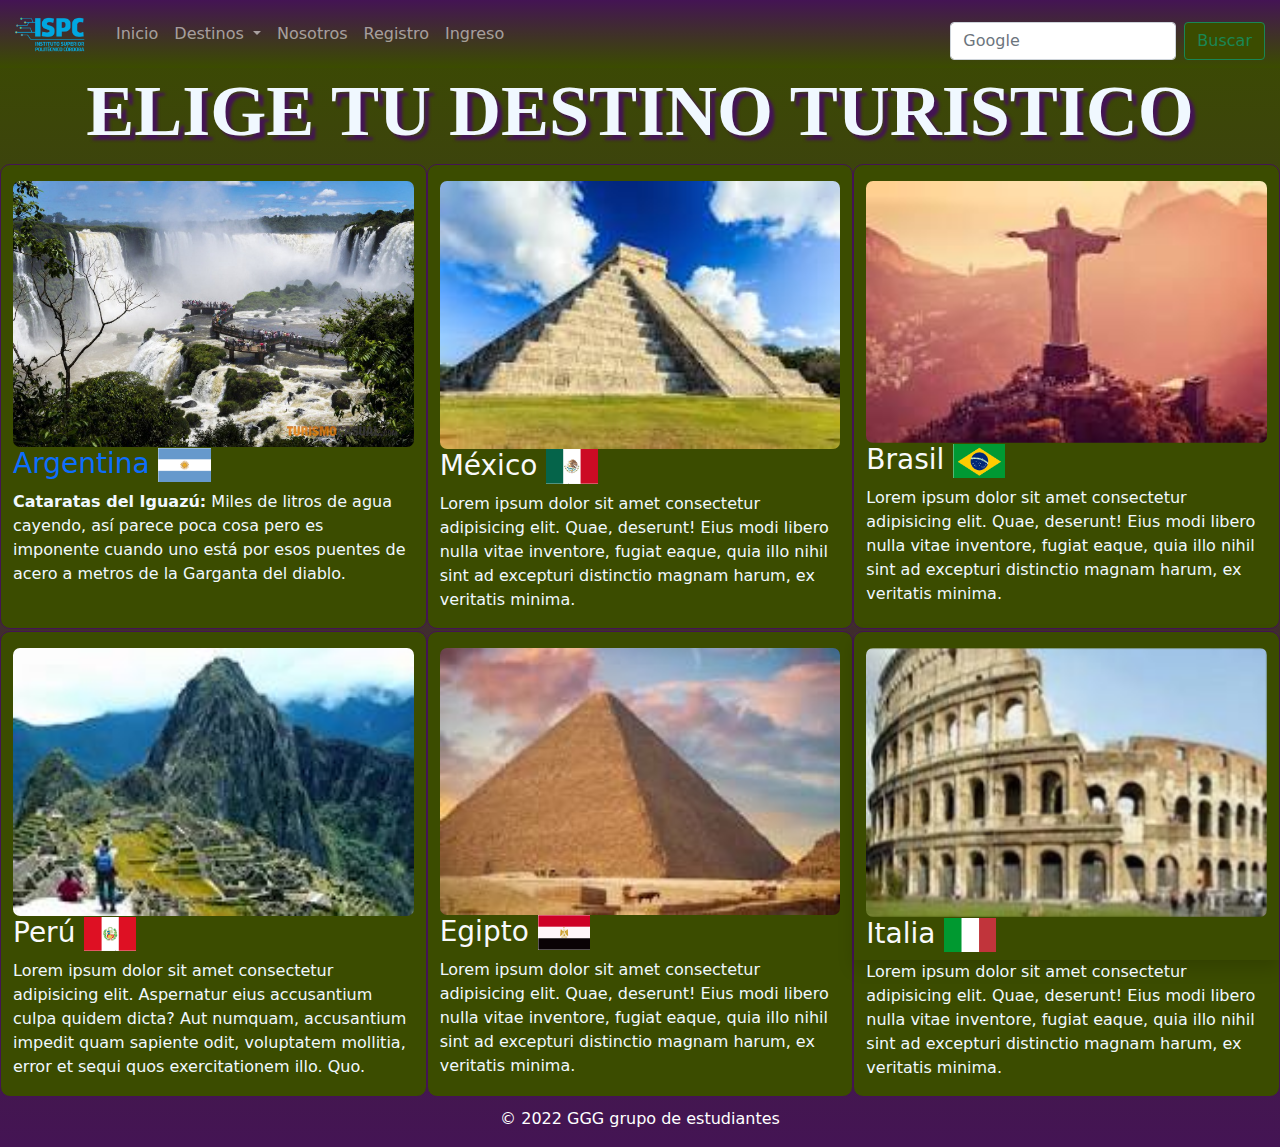
<file: index.html>
﻿<!DOCTYPE html>
<html lang="en">
<head>
    <meta charset="UTF-8">
    <meta http-equiv="X-UA-Compatible" content="IE=edge">
    <meta name="viewport" content="width=device-width, initial-scale=1.0">
    <meta name="author" content="Eduardo J. Riera">    
    <link rel="stylesheet" href="bootstrap/bootstrap.min.css">
    <link rel="stylesheet" href="main.css">
    <link rel="shortcut icon" href="favicon.ico">
    <title>Destinos turísticos</title>
</head>
    <body>
        <!-- Modal Ingreso-->
        <div class="modal fade" id="modalIngreso" data-bs-backdrop="static" data-bs-keyboard="false" tabindex="-1" aria-labelledby="staticBackdropLabel" aria-hidden="true">
            <div class="modal-dialog modal-dialog-centered">
            <div class="modal-content text-light" id="mi_modal">
                <div class="modal-header">
                <h5 class="modal-title" id="staticBackdropLabel">Ingreso</h5>
                <button type="button" class="btn-close" data-bs-dismiss="modal" aria-label="Close"></button>
                </div>
                <div class="modal-body">
                <!-- form -->

                <form>
                    <div class="mb-3">
                    <label for="correoIngreso" class="form-label">Correo electrónico</label>
                    <input type="email" class="form-control" id="correoIngreso" aria-describedby="emailHelp">
                    <div id="emailHelp" class="form-text text-light">Nunca compartiremos su correo electrónico con nadie más.</div>
                    </div>
                    <div class="mb-3">
                    <label for="contraseniaIngreso" class="form-label">Contraseña</label>
                    <input type="password" class="form-control" id="contraseniaIngreso">
                    </div>
                    <!-- <div class="mb-3 form-check"> -->
                    <!-- <input type="checkbox" class="form-check-input" id="exampleCheck1"> -->
                    <!-- <label class="form-check-label" for="exampleCheck1">Verificado</label> -->
                    <!-- </div> -->
                    <button type="submit" id="botonIngreso" class="btn btn-primary" data-bs-dismiss="modal">Ingresar</button>
                </form>
                
                <!-- fin form -->
                </div>
                <div class="modal-footer">
                <button type="button" class="btn btn-secondary" data-bs-dismiss="modal">Cerrar</button>
                <!-- <button type="submit" class="btn btn-primary">Ingresar</button> -->
                </div>
            </div>
            </div>
        </div>                                
        <!-- fin modal Ingreso-->
        <!-- Modal Registro-->
        <div class="modal fade" id="modalRegistro" data-bs-backdrop="static" data-bs-keyboard="false" tabindex="-1" aria-labelledby="staticBackdropLabel" aria-hidden="true">
            <div class="modal-dialog modal-dialog-centered">
            <div class="modal-content text-light" id="mi_modal">
                <div class="modal-header">
                <h5 class="modal-title" id="staticBackdropLabel">Registro</h5>
                <button type="button" class="btn-close" data-bs-dismiss="modal" aria-label="Close"></button>
                </div>
                <div class="modal-body">
                <!-- form -->

                <form>
                    <div class="mb-3">
                    <label for="correoRegistro" class="form-label">Correo electrónico</label>
                    <input type="email" class="form-control" id="correoRegistro" aria-describedby="emailHelp">
                    <div id="emailHelp" class="form-text text-light">Nunca compartiremos su correo electrónico con nadie más.</div>
                    </div>
                    <div class="mb-3">
                    <label for="contraseniaRegistro" class="form-label">Contraseña</label>
                    <input type="password" class="form-control" id="contraseniaRegistro">
                    </div>
                    <div class="mb-3">
                    <label for="contraseniaRegistro" class="form-label">Repita la Contraseña</label>
                    <input type="password" class="form-control" id="contraseniaRegistroRepetir">
                    </div>                                          
                    <!-- <div class="mb-3 form-check"> -->
                    <!-- <input type="checkbox" class="form-check-input" id="exampleCheck1"> -->
                    <!-- <label class="form-check-label" for="exampleCheck1">Verificado</label> -->
                    <!-- </div> -->
                    <button type="submit" id="botonRegistro" class="btn btn-primary" data-bs-dismiss="modal">Registrar</button>
                </form>
                
                <!-- fin form -->
                </div>
                <div class="modal-footer">
                <button type="button" class="btn btn-secondary" data-bs-dismiss="modal">Cerrar</button>
                <!-- <button type="button" class="btn btn-primary">Registrar</button> -->
                </div>
            </div>
            </div>
        </div>
        
        <!-- fin modal Registro-->                                
        <header class="sticky-top">
            <nav class="navbar navbar-expand-md miNavbar navbar-dark">
                <div class="container-fluid">
                    <a class="navbar-brand" href="http://www.ispc.edu.ar" target="_blank">
                        <img src="imagenes/ispc.png" alt="Logo ISPC" width="80" title="Link al ISPC">
                    </a>
                    <button class="navbar-toggler " 
                        type="button" 
                        data-bs-toggle="collapse"
                        data-bs-target="#navbarSupportedContent"
                        aria-controls="navbarSupportedContent"
                        aria-expanded="false"
                        aria-label="toggle navigation">

                        <span><img src="imagenes/icono.jpg" alt="" width="40"></span>
                    </button>
                    <div class="collapse navbar-collapse" id="navbarSupportedContent">
                        <div class="navbar-nav">
                            <a class="nav-link miA" aria-current="page" href="index.html" target="_self">Inicio</a>

                            <div class="nav-item dropdown">
                                <a class="nav-link dropdown-toggle" href="#" role="button" data-bs-toggle="dropdown" aria-expanded="false">
                                Destinos
                                </a>
                                <div class="dropdown-menu dropdown-menu-dark">
                                <a class="dropdown-item" href="argentina.html" target="_self">Argentina</a>
                                <a class="dropdown-item" href="#">México</a>
                                <!-- <hr class="dropdown-divider"> -->
                                <a class="dropdown-item" href="brasil.html">Brasil</a>
                                <a class="dropdown-item" href="#">Perú</a>
                                <a class="dropdown-item" href="#">Egipto</a>
                                <a class="dropdown-item" href="#">Italia</a>
                                <a class="dropdown-item" href="#"></a>
                                </div>
                            </div>
                            <!--  -->
                            <a class="nav-link" href="presentacion.html" target="_self">Nosotros</a>
                            <a class="nav-link" href="#" data-bs-toggle="modal" data-bs-target="#modalRegistro">Registro</a>
                            <a class="nav-link" href="#" data-bs-toggle="modal" data-bs-target="#modalIngreso">Ingreso</a>


                            
                            <!-- <a class="nav-link disabled" href="#" tabindex="-1" aria-disabled="true">Usuario</a> -->
                            <div class="position-absolute end-0">
                                <form class="d-flex miForm" role="search" id="buscar_n" action="" target="_blank">
                                    <input class="form-control me-2" id="entrada_buscador" type="search" placeholder="Google" aria-label="Search">
                                    <button class="btn btn-outline-success miBoton" id="comenzar_busqueda" type="submit">Buscar</button>
                                </form>
                            </div>
                        </div>
                    </div>
                </div>        
            </nav>
        </header>
        <!-- Contenido -->
        <section>
            <div class="container round-3 text-center">
                <h2 class="display-2 miTitulo"><strong>ELIGE TU DESTINO TURISTICO</strong></h2>
            </div>
            <div class="container-fluid">
                <div class="row">
                    <div class="col-4 miRow">
                        <div class="row ">
                            <!--  -->
                            <div class="carousel slide mt-3 round-3" id="mainSlider" data-bs-ride="carousel">
                                <div class="carousel-inner miCarousel">                            
                                    <div class="carousel-item active">
                                        <img src="imagenes/cataratas-del-iguazu.jpg" alt="Imagen de Argentina" class="d-block w-100" title="Cataratas del Iguazú, Argentina">
                                    </div>
                                    <div class="carousel-item">
                                        <img src="imagenes/cataratas-del-iguazu.jpg" alt="Imagen de Argentina" class="d-block w-100" title="Cataratas del Iguazú, Argentina">
                                    </div>
                                    <div class="carousel-item">
                                        <img src="imagenes/cataratas-del-iguazu.jpg" alt="Imagen de Argentina" class="d-block w-100" title="Cataratas del Iguazú, Argentina">
                                    </div>                
                                </div>
                            </div>
                            <h3 class="container text-light miTituloEtiqueta"><a href="argentina.html">Argentina </a><img  src="imagenes/bandera-argentina.PNG" alt="" width="13%"></h3>
                        </div>
                        <div class="row">
                            <P class="miParrafo"><b>Cataratas del Iguazú:</b> Miles de litros de agua cayendo, así parece poca cosa pero es imponente cuando uno está por esos puentes de acero a metros de la Garganta del diablo.</P>
                        </div>
                    </div>
                    <div class="col-4 miRow">
                        <div class="row">
                            <div class="carousel slide mt-3 round-3" id="mainSlider" data-bs-ride="carousel">
                                <div class="carousel-inner miCarousel">                        
                                    <div class="carousel-item active">
                                        <img src="imagenes/mexico-piramide.jpg" alt="Imagen de México" class="d-block w-100" title="Pirámide de Tenochtitlan, México">
                                    </div>
                                    <div class="carousel-item">
                                        <img src="imagenes/mexico-piramide.jpg" alt="Imagen de México" class="d-block w-100" title="Pirámide de Tenochtitlan, México">
                                    </div>
                                    <div class="carousel-item">
                                        <img src="imagenes/mexico-piramide.jpg" alt="Imagen de México" class="d-block w-100" title="Pirámide de Tenochtitlan, México">
                                    </div>               
                                </div>
                            </div>
                            <h3 class="text-light miTituloEtiqueta">México  <img  src="imagenes/bandera-mexico.PNG" alt="" width="13%"></h3>
                        </div>
                        <div class="row">
                            <p class="miParrafo">Lorem ipsum dolor sit amet consectetur adipisicing elit. Quae, deserunt! Eius modi libero nulla vitae inventore, fugiat eaque, quia illo nihil sint ad excepturi distinctio magnam harum, ex veritatis minima.</p>
                        </div>
                    </div>
                    <div class="col-4 miRow">
                        <div class="row">
                            <div class="carousel slide mt-3 round-3" id="mainSlider" data-bs-ride="carousel">
                                <div class="carousel-inner miCarousel">
                                    
                                    <div class="carousel-item active">
                                        <img src="imagenes/cristo-redentor.jpg" alt="Imagen de Brasil" class="d-block w-100" title="Cristo Redentor, Brasil">
                                    </div>
                                    <div class="carousel-item">
                                        <img src="imagenes/cristo-redentor.jpg" alt="Imagen de Brasil" class="d-block w-100" title="Cristo Redentor, Brasil">
                                    </div>
                                    <div class="carousel-item">
                                        <img src="imagenes/cristo-redentor.jpg" alt="Imagen de Brasil" class="d-block w-100" title="Cristo Redentor, Brasil">
                                    </div>
                        
                                </div>
                            </div>
                            <h3 class="text-light miTituloEtiqueta">Brasil  <img  src="imagenes/bandera-brasil.PNG" alt="" width="13%"></h3>
                        </div>
                        <div class="row">
                            <p class="miParrafo">Lorem ipsum dolor sit amet consectetur adipisicing elit. Quae, deserunt! Eius modi libero nulla vitae inventore, fugiat eaque, quia illo nihil sint ad excepturi distinctio magnam harum, ex veritatis minima.</p>
                        </div>
                    </div>

                </div>

            </div>
            <div class="container-fluid">
                <div class="row">
                    <div class="col-4 miRow">
                        <div class="row" > 
                            <div class="carousel slide mt-3 round-3" id="mainSlider" data-bs-ride="carousel">
                                <div class="carousel-inner miCarousel">
                                    
                                    <div class="carousel-item active">
                                        <img src="imagenes/machu-pichu.jpg" alt="Imagen de México" class="d-block w-100" title="Machu Pichu, Perú">
                                    </div>
                                    <div class="carousel-item">
                                        <img src="imagenes/machu-pichu.jpg" alt="Imagen de México" class="d-block w-100" title="Machu Pichu, Perú">
                                    </div>
                                    <div class="carousel-item">
                                        <img src="imagenes/machu-pichu.jpg" alt="Imagen de México" class="d-block w-100" title="Machu Pichu, Perú">
                                    </div>
                        
                                </div>
                            </div>
                            <h3 class="text-light miTituloEtiqueta">Perú  <img  src="imagenes/bandera-peru.PNG" alt="" width="13%"></h3>
                        </div>
                        <div class="row"><P class="miParrafo">Lorem ipsum dolor sit amet consectetur adipisicing elit. Aspernatur eius accusantium culpa quidem dicta? Aut numquam, accusantium impedit quam sapiente odit, voluptatem mollitia, error et sequi quos exercitationem illo. Quo.</P></div>
                    </div>
                    <div class="col-4 miRow">
                        <div class="row">
                            <div class="carousel slide mt-3 round-3" id="mainSlider" data-bs-ride="carousel">
                                <div class="carousel-inner miCarousel">
                                    
                                    <div class="carousel-item active">
                                        <img src="imagenes/egipto.jpg" alt="Imagen de Egipto" class="d-block w-100" title="Pirámide de Keops, Egipto">
                                    </div>
                                    <div class="carousel-item">
                                        <img src="imagenes/egipto.jpg" alt="Imagen de Egipto" class="d-block w-100" title="Pirámide de Keops, Egipto">
                                    </div>
                                    <div class="carousel-item">
                                        <img src="imagenes/egipto.jpg" alt="Imagen de Egipto" class="d-block w-100" title="Pirámide de Keops, Egipto">
                                    </div>
                        
                                </div>
                            </div>
                            <h3 class="text-light miTituloEtiqueta">Egipto  <img  src="imagenes/bandera-egipto.PNG" alt="" width="13%"></h3>
                        </div>
                        <div class="row">
                            <p class="miParrafo">Lorem ipsum dolor sit amet consectetur adipisicing elit. Quae, deserunt! Eius modi libero nulla vitae inventore, fugiat eaque, quia illo nihil sint ad excepturi distinctio magnam harum, ex veritatis minima.</p>
                        </div>
                    </div>
                    <div class="col-4 miRow">
                        <div class="row shadow">
                            <div class="carousel slide mt-3 round-3" id="mainSlider" data-bs-ride="carousel">
                                <div class="carousel-inner miCarousel">
                                    
                                    <div class="carousel-item active">
                                        <img src="imagenes/coliceo.jpg" alt="Imagen de Italia" class="d-block w-100" title="Coliceo Romano, Italia">
                                    </div>
                                    <div class="carousel-item">
                                        <img src="imagenes/coliceo.jpg" alt="Imagen de Italia" class="d-block w-100" title="Coliceo Romano, Italia">
                                    </div>
                                    <div class="carousel-item">
                                        <img src="imagenes/coliceo.jpg" alt="Imagen de Italia" class="d-block w-100" title="Coliceo Romano, Italia">
                                    </div>
                        
                                </div>
                            </div>
                            <h3 class="text-light miTituloEtiqueta">Italia  <img  src="imagenes/bandera-italia.PNG" alt="" width="13%"></h3>
                        </div>
                        <div class="row">
                            <p class="miParrafo">Lorem ipsum dolor sit amet consectetur adipisicing elit. Quae, deserunt! Eius modi libero nulla vitae inventore, fugiat eaque, quia illo nihil sint ad excepturi distinctio magnam harum, ex veritatis minima.</p>
                        </div>
                    </div>

                </div>
            </div>
        </section>
        <footer>
            <div class="container-fluid miPie text-white text-center ">
                <p>&copy; 2022 GGG grupo de estudiantes</p>
            </div>
        </footer>

        <script src="bootstrap/bootstrap.min.js"></script>
        <!-- <script src="bootstrap/bootstrap.bundle.min.js"></script> -->
    </body>
</html>
</file>
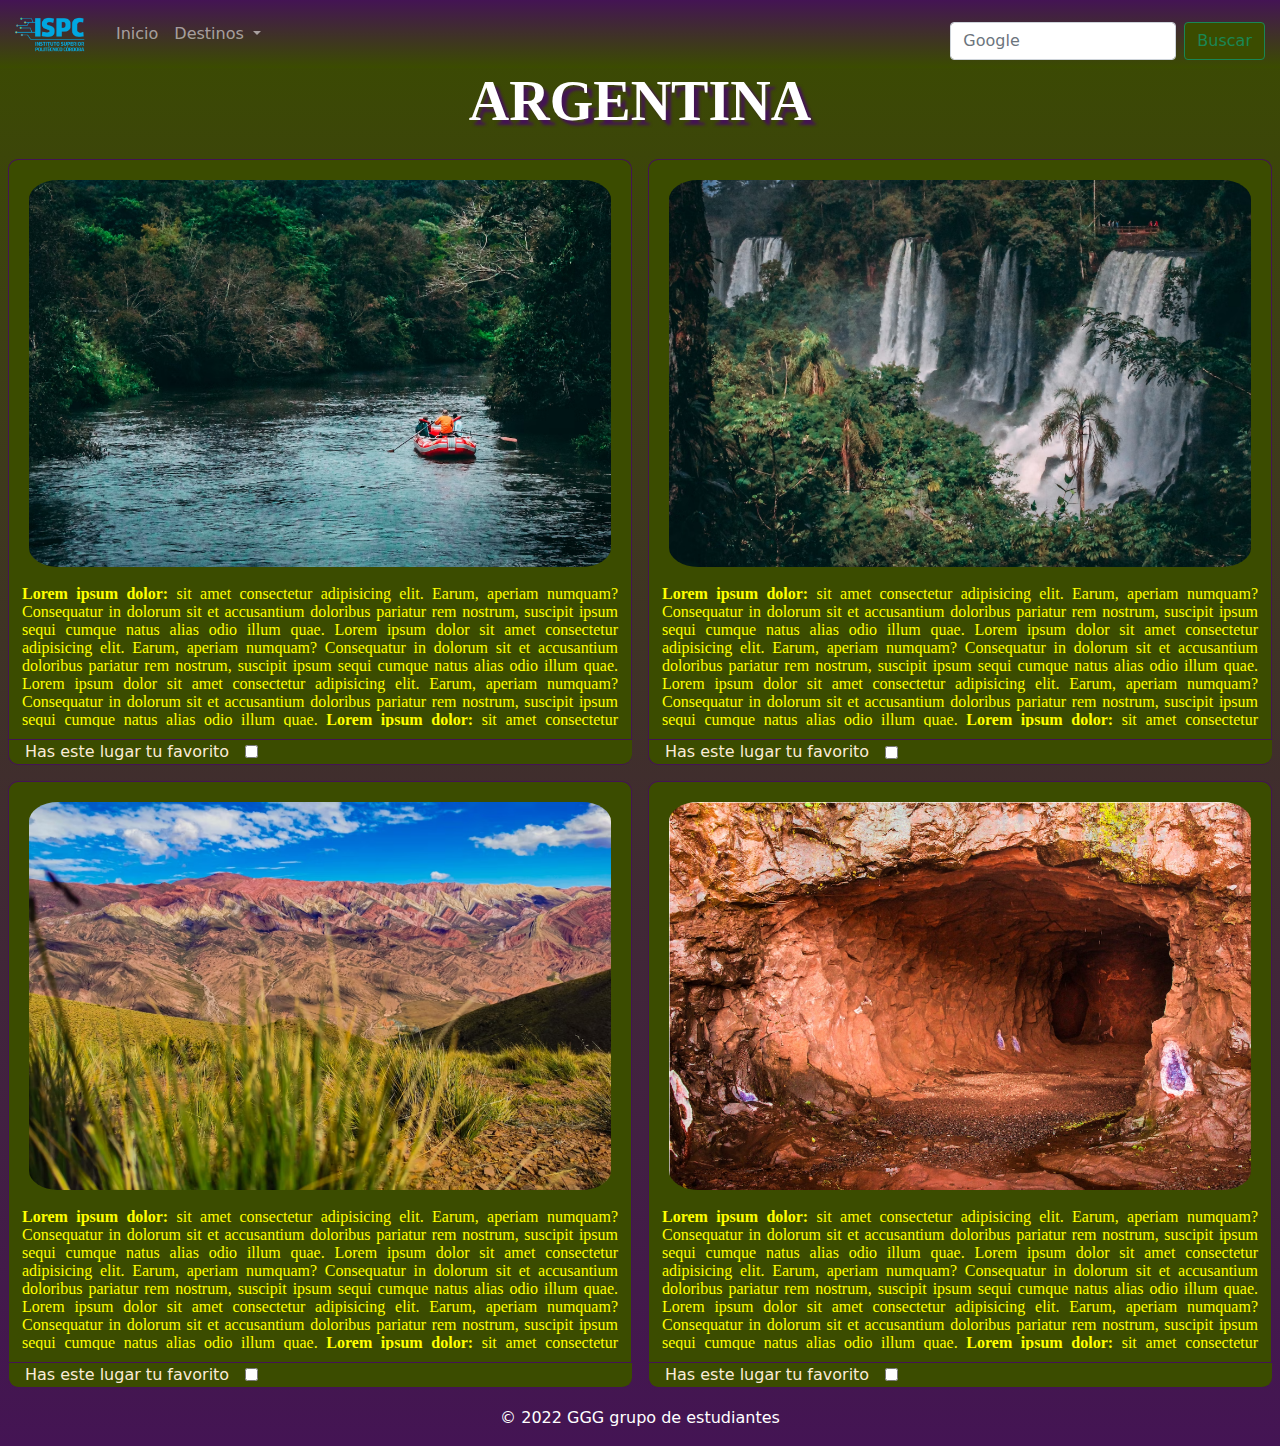
<file: argentina.html>
<!DOCTYPE html>
<html lang="en">
<head>
    <meta charset="UTF-8">
    <meta http-equiv="X-UA-Compatible" content="IE=edge">
    <meta name="viewport" content="width=device-width, initial-scale=1.0">
    <meta name="author" content="Eduardo J. Riera">    
    <link rel="shortcut icon" href="favicon.ico">
    <link rel="stylesheet" href="bootstrap/bootstrap.min.css">
    <link rel="stylesheet" href="main.css">
    <title>Argentina</title>

</head>
    <body>
        <header class="sticky-top">
            <nav class="navbar navbar-expand-md miNavbar navbar-dark">
                <div class="container-fluid">
                    <a class="navbar-brand" href="http://www.ispc.edu.ar" target="_blank">
                        <img src="imagenes/ispc.png" alt="Logo ISPC" width="80" title="Link al ISPC">
                    </a>
                    <button class="navbar-toggler " 
                        type="button" 
                        data-bs-toggle="collapse"
                        data-bs-target="#navbarSupportedContent"
                        aria-controls="navbarSupportedContent"
                        aria-expanded="false"
                        aria-label="toggle navigation">

                        <span><img src="imagenes/icono.jpg" alt="" width="40"></span>
                    </button>
                    <div class="collapse navbar-collapse" id="navbarSupportedContent">
                        <div class="navbar-nav">
                            <a class="nav-link miA" aria-current="page" href="index.html" target="_self">Inicio</a>

                            <div class="nav-item dropdown">
                                <a class="nav-link dropdown-toggle" href="#" role="button" data-bs-toggle="dropdown" aria-expanded="false">
                                Destinos
                                </a>
                                <div class="dropdown-menu dropdown-menu-dark">
                                <a class="dropdown-item" href="argentina.html" target="_self">Argentina</a>
                                <a class="dropdown-item" href="#">México</a>
                                <!-- <hr class="dropdown-divider"> -->
                                <a class="dropdown-item" href="#">Brasil</a>
                                <a class="dropdown-item" href="#">Perú</a>
                                <a class="dropdown-item" href="#">Egipto</a>
                                <a class="dropdown-item" href="#">Italia</a>
                                <a class="dropdown-item" href="#"></a>
                                </div>
                            </div>
                            <!--  -->
                            <!-- <a class="nav-link" href="presentacion.html" target="_self">Nosotros</a> -->
                            <!-- <a class="nav-link" href="#">Registro</a> -->
                            <!-- <a class="nav-link" href="#">Login</a> -->
                            <!-- <a class="nav-link disabled" href="#" tabindex="-1" aria-disabled="true">Usuario</a> -->
                            <div class="position-absolute end-0">
                                <form class="d-flex miForm" role="search" action="http://www.google.com" target="_blank">
                                    <input class="form-control me-2" type="search" placeholder="Google" aria-label="Search">
                                    <button class="btn btn-outline-success miBoton" type="submit">Buscar</button>
                                </form>
                            </div>
                        </div>
                    </div>
                </div>        
            </nav>
        </header>
        <!-- -------------------------Contenido-------------------------- -->
        <section>
            <div class="container-fluid">
                <p class="miTitulo text-white text-center display-4 fw-bold"><strong>ARGENTINA</strong></p>
                <div class="row">
                    <div class="col-6 text-center p-2">
                        <div class="imagenContenido">
                            <img class="imagen" src="imagenes_argentina/parque_nacional_iguazu_rio.PNG" alt="Parque Nacional Iguazu, rio" title="Parque Nacional Iguazu, rio" width="95%">
                        </div>
                        <div>
                            <p class="parrafoContenido">
                                <iframe class="iframeParrafoContenido" src="infoArgentina-1.html" frameborder="0" width="100%" ></iframe>

                            </p>
                        </div>
                        <div class="divformContenido d-flex align-content-center align-items-center ps-3">
                            <label class="labelContenido" for="check1" >Has este lugar tu favorito</label>
                            <form action="" name="check">
                                
                                <input class="inputContenido d-flex ms-3 disabled" type="checkbox" id="check1" aria-disabled="true">
                            </form>
                        </div>
                    </div>
                    <div class="col-6 text-center p-2">
                        <div class="imagenContenido">
                            <img class="imagen" src="imagenes_argentina/parque_nacional_iguazu.PNG" alt="Parque Nacional Iguazu" title="Parque Nacional Iguazu" width="95%">
                        </div>
                        <div>
                            <p class="parrafoContenido">
                                <iframe class="iframeParrafoContenido" src="infoArgentina-1.html" frameborder="0" width="100%"></iframe>

                            </p>
                        </div>
                        <div class="divformContenido d-flex align-content-center align-items-center ps-3">
                            <label class="labelContenido" for="check">Has este lugar tu favorito</label>
                            <form action="" name="check">
                                
                                <input class="inputContenido d-flex ms-3"type="checkbox">
                            </form>
                        </div>
                    </div>           
                </div>

                
                <div class="row">
                    <div class="col-6 text-center p-2">
                        <div class="imagenContenido">
                            <img class="imagen" src="imagenes_argentina/cerro_14_colores_humahuaca.PNG" alt="Cerro 14 Colores, Umahuaca" title="Cerro 14 Colores, Umahuaca" width="95%">
                        </div>
                        <div>
                            <p class="parrafoContenido">
                                <iframe class="iframeParrafoContenido" src="infoArgentina-1.html" frameborder="0" width="100%"></iframe>

                            </p>
                        </div>
                        <div class="divformContenido d-flex align-content-center align-items-center ps-3">
                            <label class="labelContenido" for="check">Has este lugar tu favorito</label>
                            <form action="" name="check">
                                
                                <input class="inputContenido d-flex ms-3"type="checkbox">
                            </form>
                        </div>
                    </div>
                    <div class="col-6 text-center p-2">
                        <div class="imagenContenido">
                            <img class="imagen" src="imagenes_argentina/minas_wanda.PNG" alt="Minas Wanda, Misiones" title="Minas Wanda, Misiones" width="95%">
                        </div>
                        <div>
                            <p class="parrafoContenido">
                                <iframe class="iframeParrafoContenido" src="infoArgentina-1.html" frameborder="0" width="100%" scrollable="true"></iframe>

                            </p>
                        </div>
                        <div class="divformContenido d-flex align-content-center align-items-center ps-3">
                            <label class="labelContenido" for="check">Has este lugar tu favorito</label>
                            <form action="" name="check">
                                
                                <input class="inputContenido d-flex ms-3"type="checkbox">
                            </form>
                        </div>
                    </div>           
                </div>

            </div>
        </section>
        <!-- --------------------------------------------------- -->
        <footer>
            <div class="container-fluid miPie text-white text-center ">
                <p>&copy; 2022 GGG grupo de estudiantes</p>
            </div>
        </footer>

        <script src="bootstrap/bootstrap.min.js"></script>
    </body>
</html>
</file>
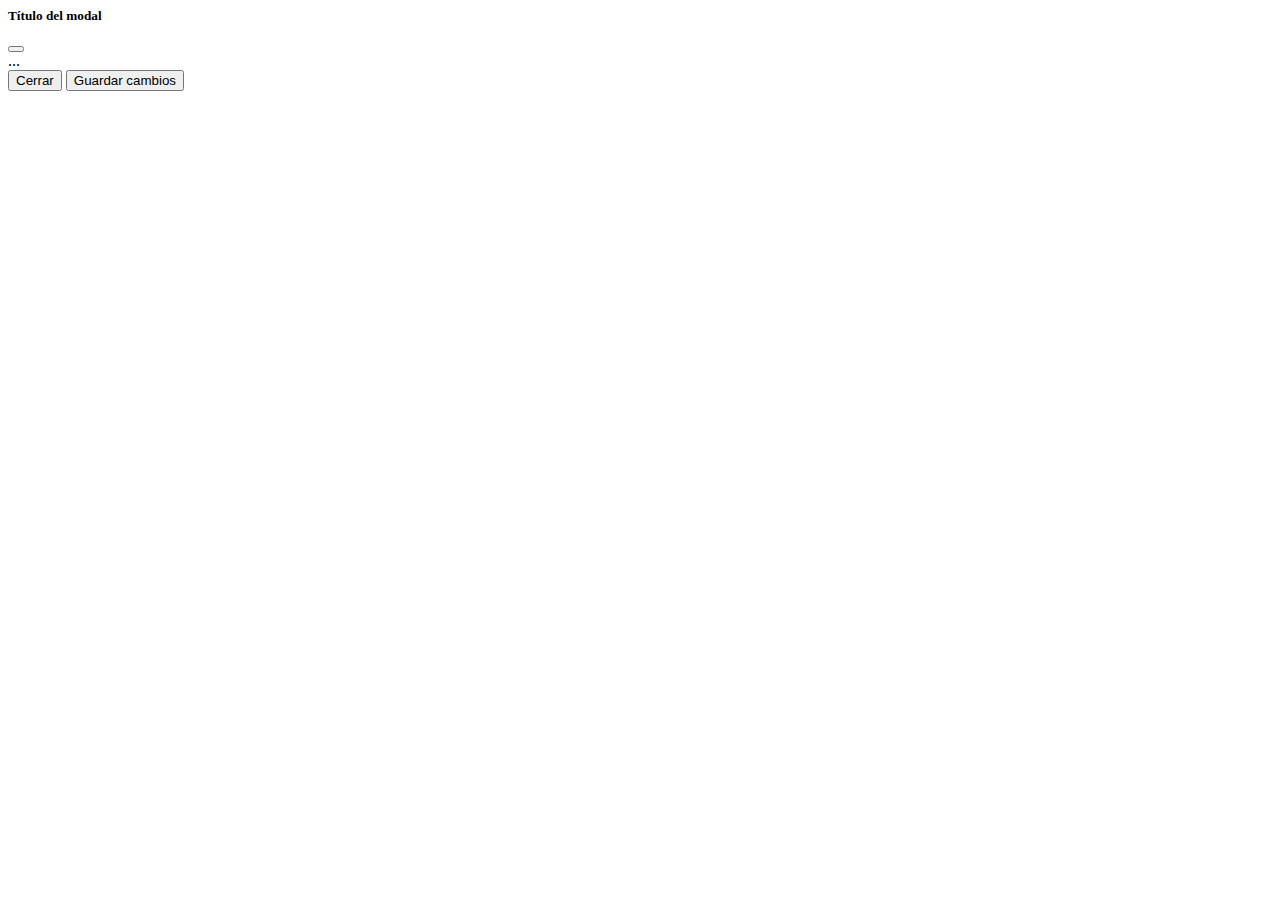
<file: form.html>
<html>
	<!-- Modal -->
	<div class="modal fade" data-bs-backdrop="static"  id="exampleModal" tabindex="-1" aria-labelledby="exampleModalLabel" aria-hidden="true">
	  <div class="modal-dialog">
	    <div class="modal-content">
	      <div class="modal-header">
	        <h5 class="modal-title" id="exampleModalLabel">Título del modal</h5>
	        <button type="button" class="btn-close" data-bs-dismiss="modal" aria-label="Close"></button>
	      </div>
	      <div class="modal-body">
	        ...
	      </div>
	      <div class="modal-footer">
	        <button type="button" class="btn btn-secondary" data-bs-dismiss="modal">Cerrar</button>
	        <button type="button" class="btn btn-primary">Guardar cambios</button>
	      </div>
	    </div>
	  </div>
	</div>
	<!-- fin modal -->
</html>
</file>
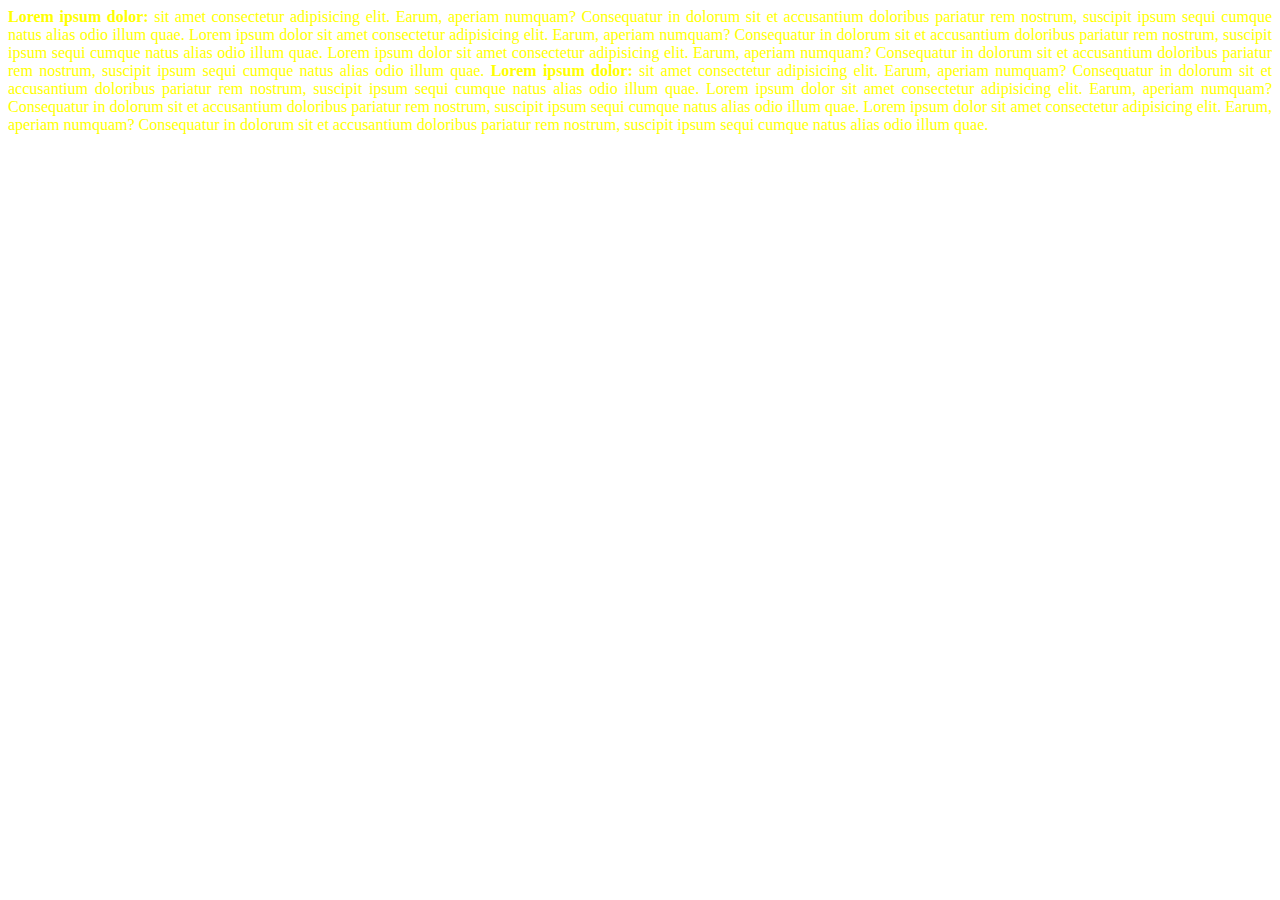
<file: infoArgentina-1.html>
<html>
    <head>
        <style>
        
            .barraParrafoContenido::-webkit-scrollbar{
                width: 7px;
            }
            .barraParrafoContenido::-webkit-scrollbar-thumb{
                background: #441454;
                border-radius: 5px;
            }
            
        </style>
    </head>
    <body class="barraParrafoContenido">
        <p style="color: yellow; text-align: justify; ">
            <b>Lorem ipsum dolor:</b> sit amet consectetur adipisicing elit. Earum, aperiam numquam? Consequatur in dolorum sit et 
             accusantium doloribus pariatur rem nostrum, suscipit ipsum sequi cumque natus alias odio illum quae.
             Lorem ipsum dolor sit amet consectetur adipisicing elit. Earum, aperiam numquam? Consequatur in dolorum sit et 
             accusantium doloribus pariatur rem nostrum, suscipit ipsum sequi cumque natus alias odio illum quae.
             Lorem ipsum dolor sit amet consectetur adipisicing elit. Earum, aperiam numquam? Consequatur in dolorum sit et 
             accusantium doloribus pariatur rem nostrum, suscipit ipsum sequi cumque natus alias odio illum quae.
             <b>Lorem ipsum dolor:</b> sit amet consectetur adipisicing elit. Earum, aperiam numquam? Consequatur in dolorum sit et 
             accusantium doloribus pariatur rem nostrum, suscipit ipsum sequi cumque natus alias odio illum quae.
             Lorem ipsum dolor sit amet consectetur adipisicing elit. Earum, aperiam numquam? Consequatur in dolorum sit et 
             accusantium doloribus pariatur rem nostrum, suscipit ipsum sequi cumque natus alias odio illum quae.
             Lorem ipsum dolor sit amet consectetur adipisicing elit. Earum, aperiam numquam? Consequatur in dolorum sit et 
             accusantium doloribus pariatur rem nostrum, suscipit ipsum sequi cumque natus alias odio illum quae.
        </p>
    </body>
</html>
</file>
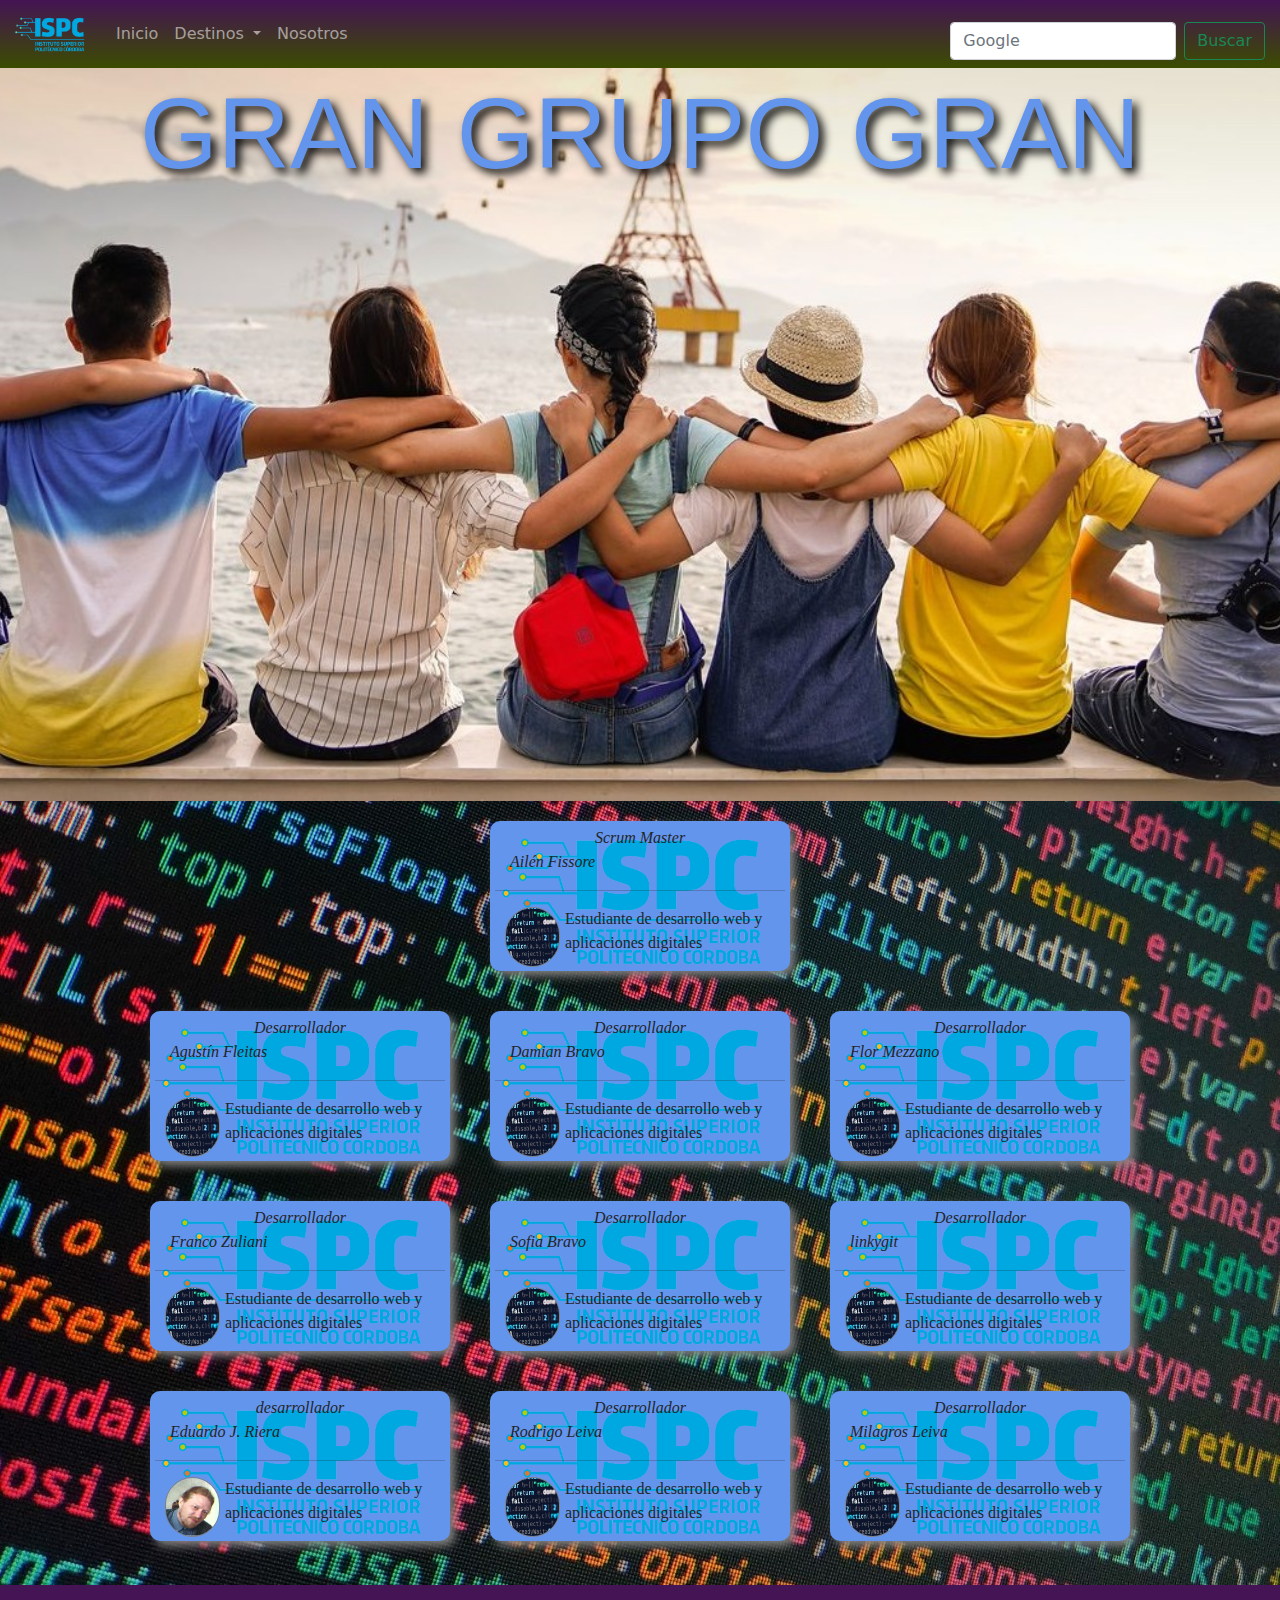
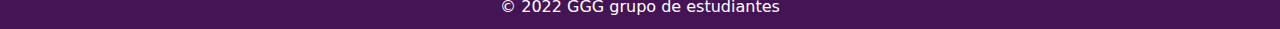
<file: presentacion.html>
<!DOCTYPE html>
<html>
<head>
	<meta charset="utf-8">
    <meta http-equiv="X-UA-Compatible" content="IE=edge">
    <meta name="viewport" content="width=device-width, initial-scale=1.0">
    <meta name="description" content="">
    <meta name="author" content="Eduardo J. Riera">
	<link rel="stylesheet" href="bootstrap/bootstrap.min.css">    
    <link rel="shortcut icon" href="favicon.ico">
    <link rel="stylesheet" type="text/css" href="styles.css">
	<title>Presentacion</title>
</head>
	<body>
		<!-- Cabecera -->
		<nav class="navbar navbar-expand-md miNavbar navbar-dark sticky-top">
			<div class="container-fluid">
				<a class="navbar-brand" href="http://www.ispc.edu.ar" target="_blank">
					<img src="imagenes/ispc.png" alt="" width="80">
				</a>
				<button class="navbar-toggler " 
					type="button" 
					data-bs-toggle="collapse"
					data-bs-target="#navbarSupportedContent"
					aria-controls="navbarSupportedContent"
					aria-expanded="false"
					aria-label="toggle navigation">

					<span><img src="imagenes/icono.jpg" alt="" width="40"></span>
				</button>
				<div class="collapse navbar-collapse" id="navbarSupportedContent">
					<div class="navbar-nav">
						<a class="nav-link miA" aria-current="page" href="index.html" target="_self">Inicio</a>

						<div class="nav-item dropdown">
							<a class="nav-link dropdown-toggle" href="#" role="button" data-bs-toggle="dropdown" aria-expanded="false">
							Destinos
							</a>
							<div class="dropdown-menu dropdown-menu-dark">
							<a class="dropdown-item" href="argentina.html" target="_self">Argentina</a>
							<a class="dropdown-item" href="#">México</a>
							<!-- <hr class="dropdown-divider"> -->
							<a class="dropdown-item" href="#">Brasil</a>
							<a class="dropdown-item" href="#">Perú</a>
							<a class="dropdown-item" href="#">Egipto</a>
							<a class="dropdown-item" href="#">Italia</a>
							<a class="dropdown-item" href="#"></a>
							</div>
						</div>
						<!--  -->
						<a class="nav-link" href="presentacion.html" target="_self">Nosotros</a>
						<!-- <a class="nav-link" href="#">Registro</a> -->
						<!-- <a class="nav-link" href="#">Login</a> -->
						<!-- <a class="nav-link disabled" href="#" tabindex="-1" aria-disabled="true">Usuario</a> -->
						<div class="position-absolute end-0">
							<form class="d-flex miForm" role="search" action="http://www.google.com" target="_blank">
								<input class="form-control me-2" type="search" placeholder="Google" aria-label="Search">
								<button class="btn btn-outline-success miBoton" type="submit">Buscar</button>
							</form>
						</div>
					</div>
				</div>
			</div>        
		</nav>
		<!-- Fin cabecera -->
		<header>
			<div class="cabecera">
				<h3 class='presentacion'>GRAN GRUPO GRAN</h3>
			</div>
		</header>
		
		<section>
			<div class="master">
				<div  class='etiqueta'>
					<p class="titulo-targeta">Scrum Master</p>
					<p class="nombre">Ailén Fissore</p><hr>
					<div class='foto'>
						<div class='retoqueFoto'>
							<img src="imagenes/recorte.jpg" width="55" height="60" alt="Foto de Ailén Fissore" title='Ailén Fissore'>
						</div>
						<div class='materia'>
							<p>Estudiante de desarrollo web y aplicaciones digitales</p>
						</div>
					</div>
				</div>
			</div>
			<div class='flex-container'>
				<div  class='etiqueta'>
					<p class="titulo-targeta">Desarrollador</p>
					<p class="nombre">Agustín Fleitas</p><hr>
					<div class='foto'>
						<div class='retoqueFoto'>
							<img src="imagenes/recorte.jpg" width="55" height="60" alt="Agustín Fleitas" title='Agustín Fleitas'>
						</div>
						<div class='materia'>
							<p>Estudiante de desarrollo web y aplicaciones digitales</p>
						</div>
					</div>
				</div>
				<div class='etiqueta'>
					<p class="titulo-targeta">Desarrollador</p>
					<p class="nombre">Damian Bravo</p><hr>
					<div class='foto'>
						<div class='retoqueFoto'>
							<img src="imagenes/recorte.jpg" width="55" height="60" alt="Damian Bravo" title='Damian Bravo'>
						</div>
						<div class='materia'>
							<p>Estudiante de desarrollo web y aplicaciones digitales</p>
						</div>
					</div>
				</div>
				<div class='etiqueta'>
					<p class="titulo-targeta">Desarrollador</p>
					<p class="nombre">Flor Mezzano</p><hr>
					<div class='foto'>
						<div class='retoqueFoto'>
							<img src="imagenes/recorte.jpg" width="55" height="60" alt="Flor Mezzano" title='Flor Mezzano'>
						</div>
						<div class='materia'>
							<p>Estudiante de desarrollo web y aplicaciones digitales</p>
						</div>
					</div>
				</div>
			</div>
			<div class='flex-container'>
				<div  class='etiqueta'>
					<p class="titulo-targeta">Desarrollador</p>
					<p class="nombre">Franco Zuliani</p><hr>
					<div class='foto'>
						<div class='retoqueFoto'>
							<img src="imagenes/recorte.jpg" width="55" height="60" alt="Franco Zuliani" title='Franco Zuliani'>
						</div>
						<div class='materia'>
							<p>Estudiante de desarrollo web y aplicaciones digitales</p>
						</div>
					</div>
				</div>
				<div class='etiqueta'>
					<p class="titulo-targeta">Desarrollador</p>
					<p class="nombre">Sofia Bravo</p><hr>
					<div class='foto'>
						<div class='retoqueFoto'>
							<img src="imagenes/recorte.jpg" width="55" height="60" alt="Sofia Bravo" title='Sofia Bravo'>
						</div>
						<div class='materia'>
							<p>Estudiante de desarrollo web y aplicaciones digitales</p>
						</div>
					</div>
				</div>
				<div class='etiqueta'>
					<p class="titulo-targeta">Desarrollador</p>
					<p class="nombre">linkygit</p><hr>
					<div class='foto'>
						<div class='retoqueFoto'>
							<img src="imagenes/recorte.jpg" width="55" height="60" alt="linkygit" title='linkygit'>
						</div>
						<div class='materia'>
							<p>Estudiante de desarrollo web y aplicaciones digitales</p>
						</div>
					</div>
				</div>
			</div>
			<div class='flex-container'>
				<div  class='etiqueta'>
					<p class="titulo-targeta">desarrollador</p>
					<p class="nombre">Eduardo J. Riera</p><hr>
					<div class='foto'>
						<div class='retoqueFoto'>
							<img src="imagenes/yo.png" width="55" height="60" alt="Eduardo J. Riera" title='Eduardo J. Riera'>
						</div>
						<div class='materia'>
							<p>Estudiante de desarrollo web y aplicaciones digitales</p>
						</div>
					</div>
				</div>
				<div class='etiqueta'>
					<p class="titulo-targeta">Desarrollador</p>
					<p class="nombre">Rodrigo Leiva</p><hr>
					<div class='foto'>
						<div class='retoqueFoto'>
							<img src="imagenes/recorte.jpg" width="55" height="60" alt="Rodrigo Leiva" title='Rodrigo Leiva'>
						</div>
						<div class='materia'>
							<p>Estudiante de desarrollo web y aplicaciones digitales</p>
						</div>
					</div>
				</div>
				<div class='etiqueta'>
					<p class="titulo-targeta">Desarrollador</p>
					<p class="nombre">Milagros Leiva</p><hr>
					<div class='foto'>
						<div class='retoqueFoto'>
							<img src="imagenes/recorte.jpg" width="55" height="60" alt="Milagros Leiva" title='Milagros Leiva'>
						</div>
						<div class='materia'>
							<p>Estudiante de desarrollo web y aplicaciones digitales</p>
						</div>
					</div>
				</div>
			</div>
			<br>
		</section>

		<footer>
			<div class="container-fluid miPie text-white text-center ">
				<p>&copy; 2022 GGG grupo de estudiantes</p>
			</div>
		</footer>

		<script src="bootstrap/bootstrap.min.js"></script>

	</body>
</html>
</file>
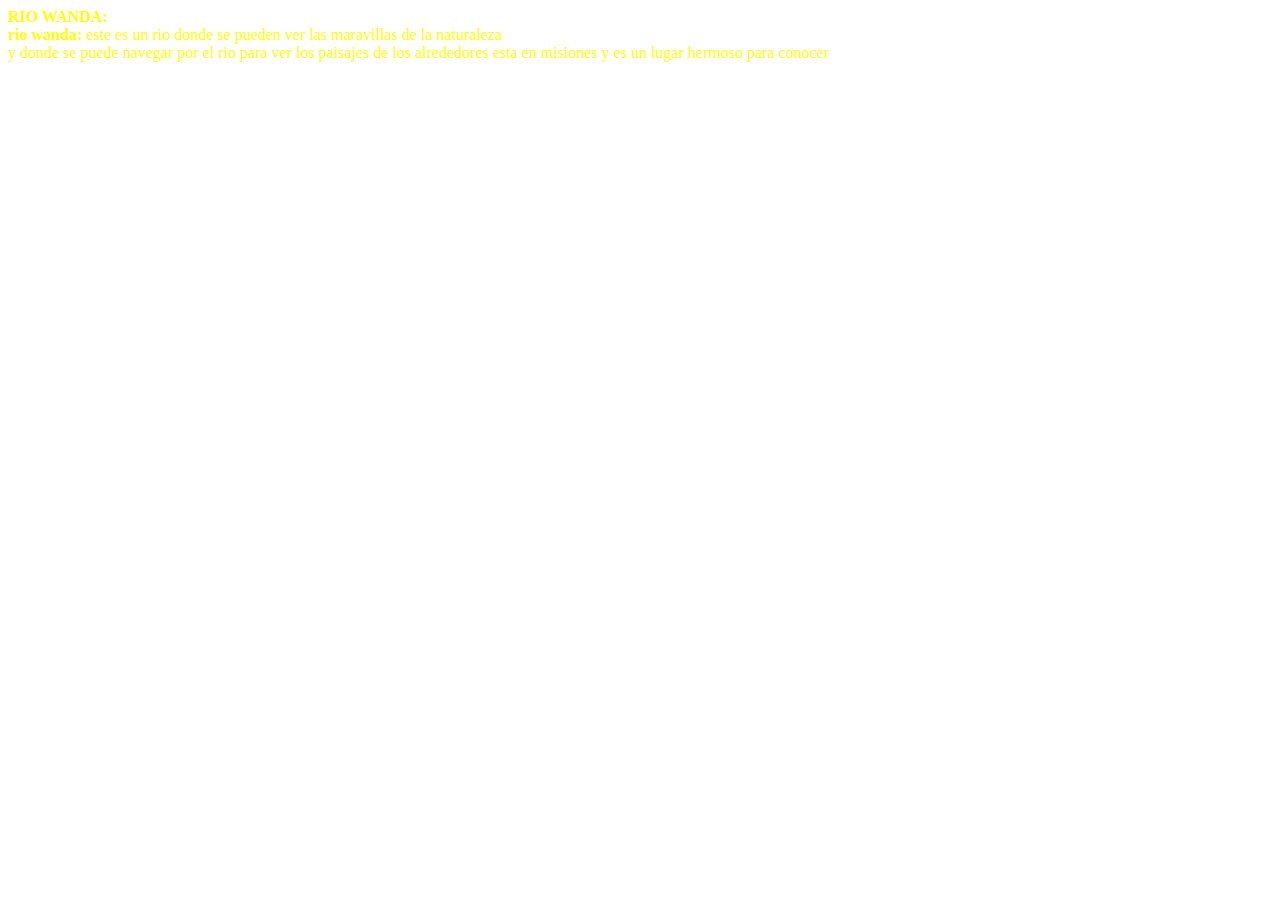
<file: info_argentina/infoArgentina_1.html>
<html>
    <head>
        <style>
        
            .barraParrafoContenido::-webkit-scrollbar{
                width: 7px;
            }
            .barraParrafoContenido::-webkit-scrollbar-thumb{
                background: #441454;
                border-radius: 5px;
            }
            
        </style>
    </head>
    <body class="barraParrafoContenido">
        <b style="color: yellow;">RIO WANDA:</b>
        <div style="color: yellow;">
            <b>rio wanda:</b> este es un rio donde se pueden ver las maravillas de la naturaleza <br>
            y donde se puede navegar por el rio para ver los paisajes de los alrededores esta en misiones y es un lugar hermoso para conocer  
             <b></b>
        </div>
    </body>
</html>
</file>
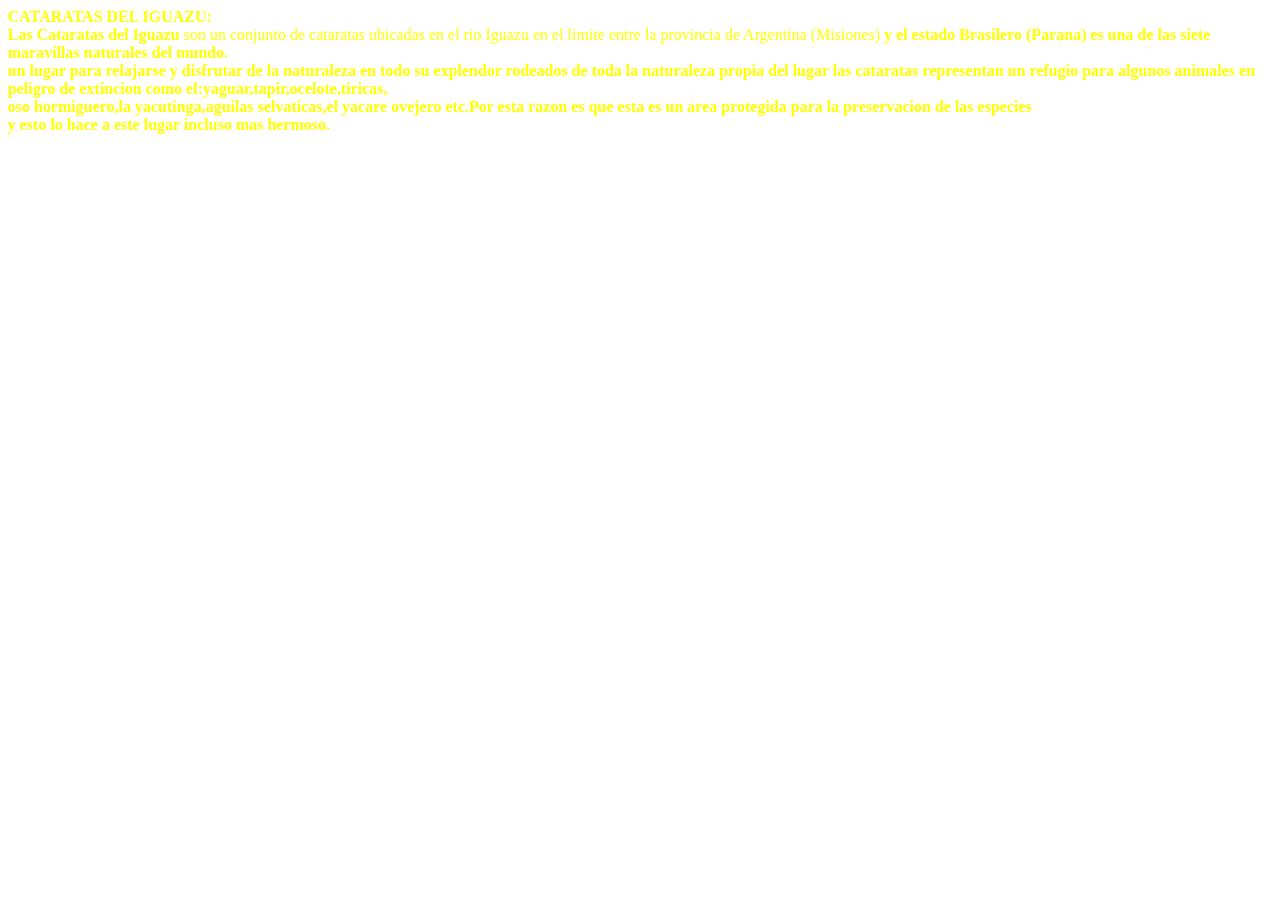
<file: info_argentina/infoArgentina_2.html>
<html>
    <head>
        <style>
        
            .barraParrafoContenido::-webkit-scrollbar{
                width: 7px;
            }
            .barraParrafoContenido::-webkit-scrollbar-thumb{
                background: #441454;
                border-radius: 5px;
            }
            
        </style>
    </head>
    <body class="barraParrafoContenido">
        <b style="color: yellow;">CATARATAS DEL IGUAZU:</b>
        <div style="color: yellow;">
            <b>Las Cataratas del Iguazu</b> son un conjunto de cataratas ubicadas en el rio Iguazu en el limite entre la provincia de Argentina (Misiones)<b>
            y el estado Brasilero (Parana) es una de las siete maravillas naturales del mundo.<br> 
             <b>un lugar para relajarse y disfrutar de la naturaleza en todo su explendor rodeados de toda la naturaleza propia del lugar </b> 
            
            <b>las cataratas representan un refugio para algunos animales en peligro de extincion como el:yaguar,tapir,ocelote,tiricas,<br>
            oso hormiguero,la yacutinga,aguilas selvaticas,el yacare ovejero etc.Por esta razon es que esta es un area protegida para la preservacion de las especies<br>
                y esto lo hace a este lugar incluso mas hermoso.</b>
            
        </div>
    </body>
</html>
</file>
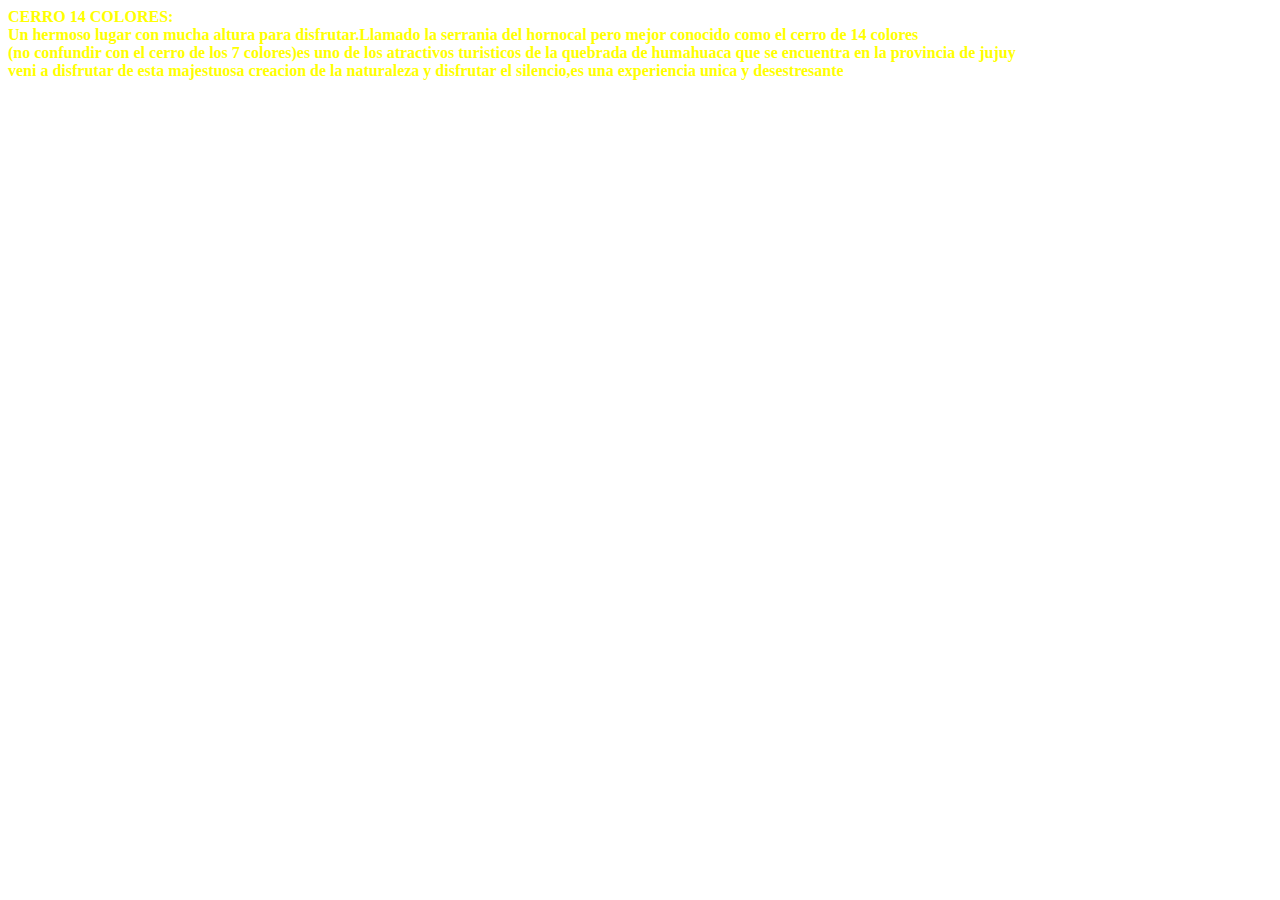
<file: info_argentina/infoArgentina_3.html>
<html>
    <head>
        <style>
        
            .barraParrafoContenido::-webkit-scrollbar{
                width: 7px;
            }
            .barraParrafoContenido::-webkit-scrollbar-thumb{
                background: #441454;
                border-radius: 5px;
            }
            
        </style>
    </head>
    <body class="barraParrafoContenido">
        <b style="color: yellow;">CERRO 14 COLORES:</b>
        <div style="color: yellow;">
             <b>Un hermoso lugar con mucha altura para disfrutar.Llamado la serrania del hornocal pero mejor conocido como el cerro de 14 colores<br>
            (no confundir con el cerro de los 7 colores)es uno de los atractivos turisticos de la quebrada de humahuaca que se encuentra en la provincia de jujuy</b><br>
             <b>veni a disfrutar de esta majestuosa creacion de la naturaleza y disfrutar el silencio,es una experiencia unica y desestresante</b> 
        </div>
    </body>
</html>
</file>
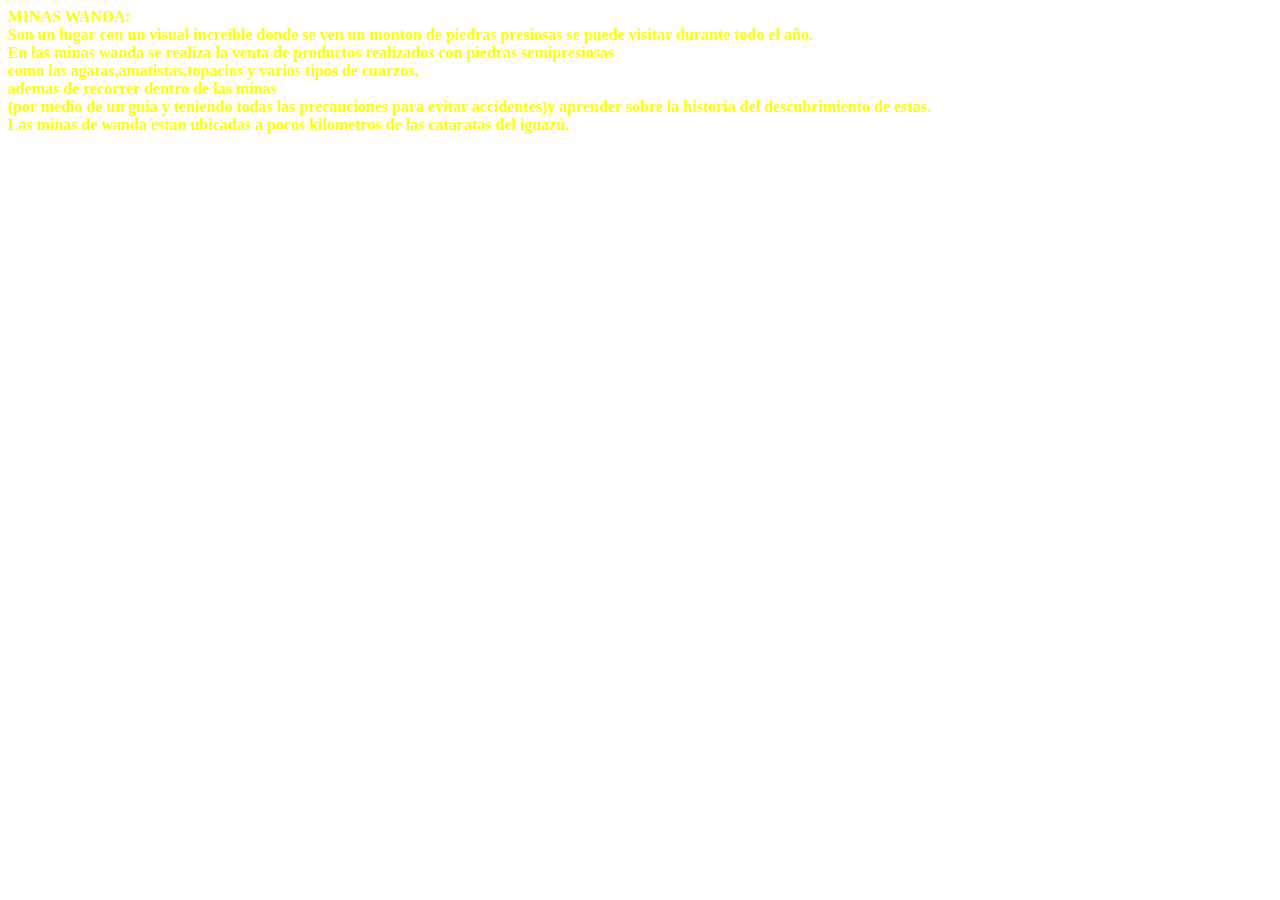
<file: info_argentina/infoArgentina_4.html>
<html>
    <head>
        <style>
        
            .barraParrafoContenido::-webkit-scrollbar{
                width: 7px;
            }
            .barraParrafoContenido::-webkit-scrollbar-thumb{
                background: #441454;
                border-radius: 5px;
            }
            
        </style>
    </head>
    <body class="barraParrafoContenido">
        <b style="color: yellow;">MINAS WANDA:</b>
        <div style="color: yellow;">
            <b>Son un lugar con un visual increible donde se ven un monton de piedras presiosas se puede visitar durante todo el año.<br> En las minas wanda se realiza la venta de productos realizados con piedras semipresiosas<br> como las agatas,amatistas,topacios y varios tipos de cuarzos,<br>ademas de recorrer dentro de las minas<br>(por medio de un guia y teniendo todas las precauciones para evitar accidentes)y aprender sobre la historia del descubrimiento de estas.<br>Las minas de wanda estan ubicadas a pocos kilometros de las cataratas del iguazú.   </b>
             <b></b> 
        </div>
    </body>
</html>
</file>
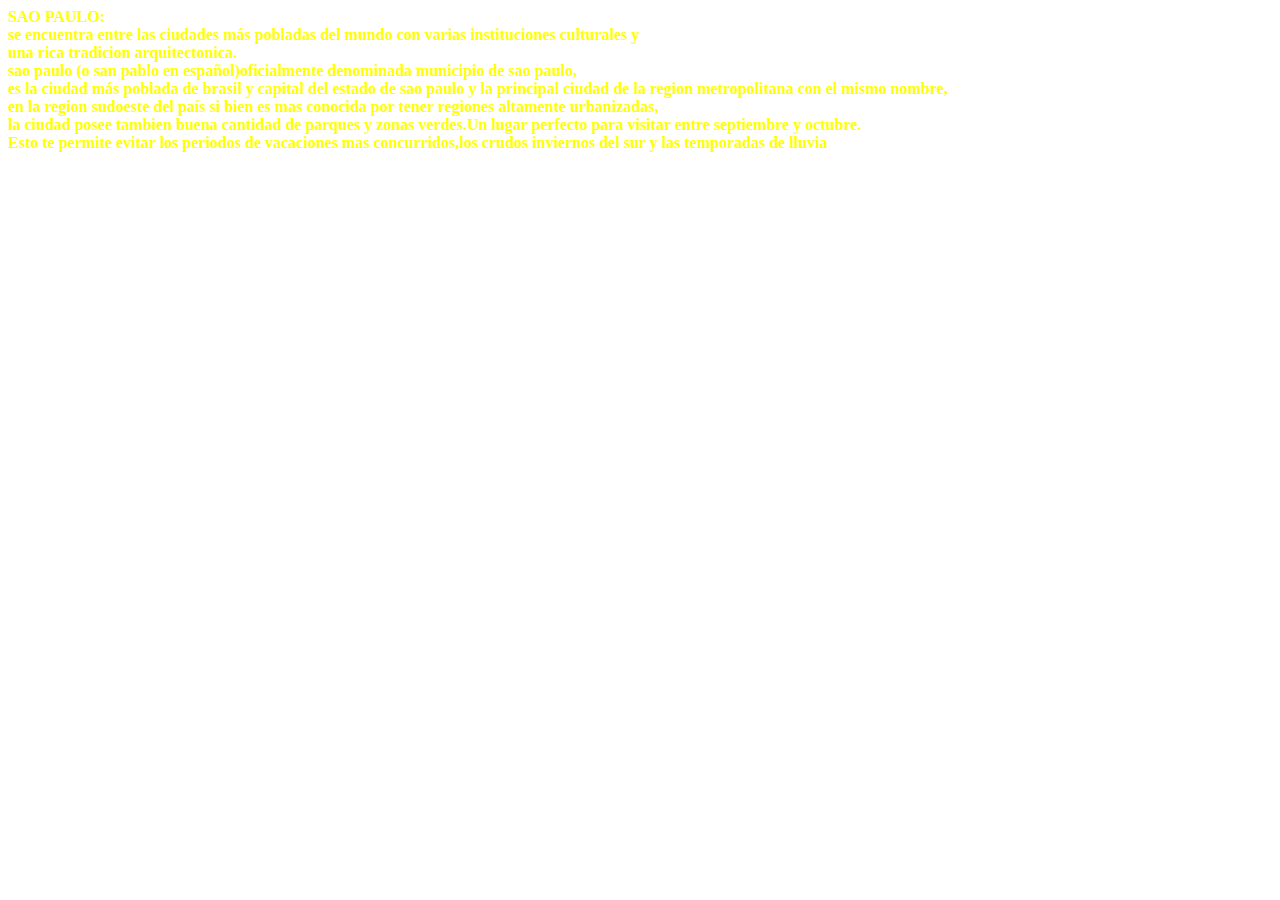
<file: info_brasil/infoBrasil_1.html>
<html>
    <head>
        <style>
        
            .barraParrafoContenido::-webkit-scrollbar{
                width: 7px;
            }
            .barraParrafoContenido::-webkit-scrollbar-thumb{
                background: #441454;
                border-radius: 5px;
            }
            
        </style>
    </head>
    <body class="barraParrafoContenido">
            <b style="color: yellow;">SAO PAULO:</b>
            <div style="color: yellow;">
                
                <b>se encuentra entre las ciudades más pobladas del mundo con varias instituciones culturales y<br>
                  una rica tradicion arquitectonica.<br>sao paulo (o san pablo en español)oficialmente denominada municipio de sao paulo,
                <br>es la ciudad más poblada de brasil y capital del estado de sao paulo y la principal ciudad de la region metropolitana con el mismo nombre,<br>
                    en la region sudoeste del país si bien es mas conocida por tener regiones altamente urbanizadas,
                    <br>la ciudad posee tambien buena cantidad de parques y zonas verdes.Un lugar perfecto para visitar entre septiembre y octubre.<br>
                    Esto te permite evitar los periodos de vacaciones mas concurridos,los crudos inviernos del sur y las temporadas de lluvia </b> 
            </div>
    </body>
</html>
</file>
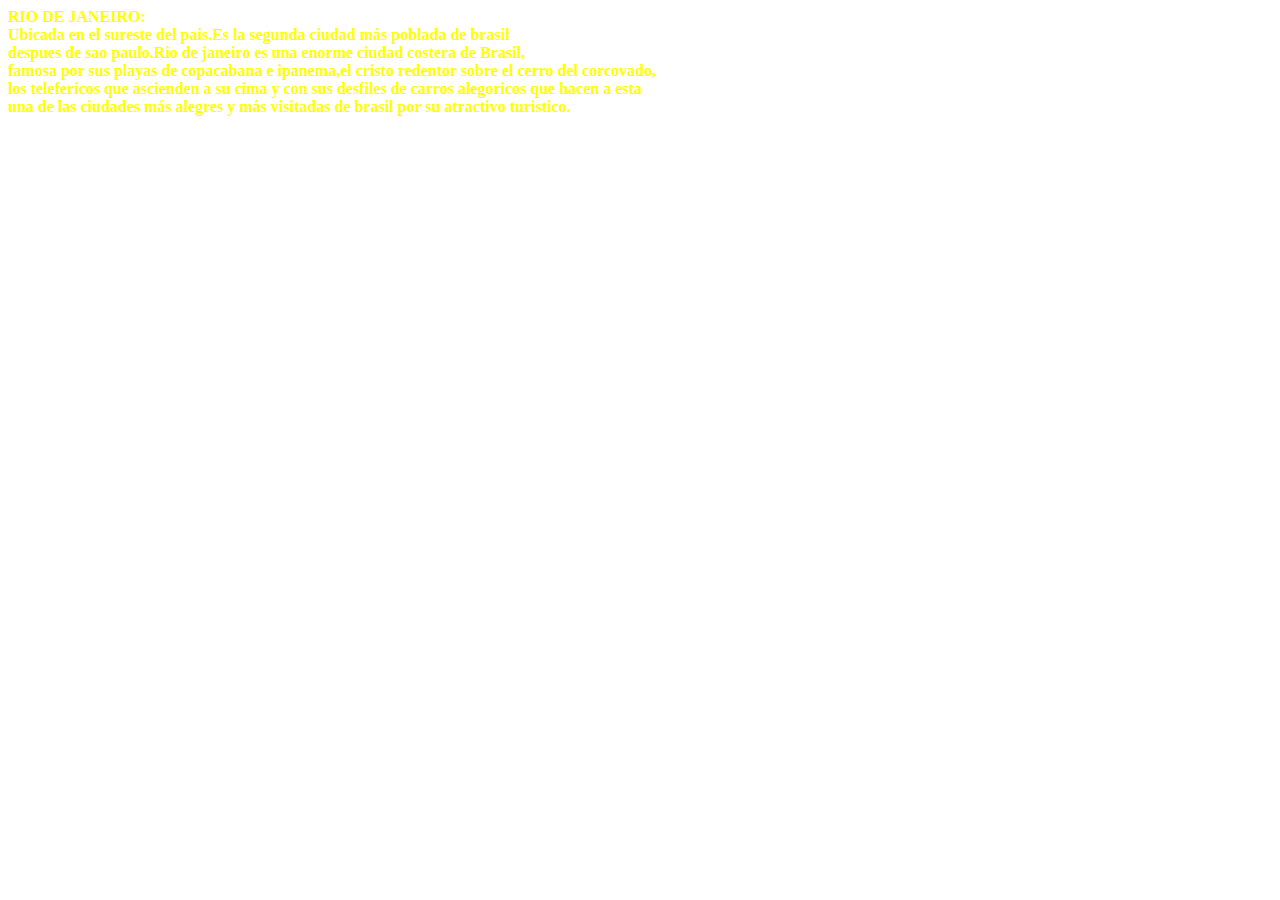
<file: info_brasil/infoBrasil_2.html>
<html>
    <head>
        <style>
        
            .barraParrafoContenido::-webkit-scrollbar{
                width: 7px;
            }
            .barraParrafoContenido::-webkit-scrollbar-thumb{
                background: #441454;
                border-radius: 5px;
            }
            
        </style>
    </head>
    <body class="barraParrafoContenido">
        <b style="color: yellow;">RIO DE JANEIRO:</b>
        <div style="color: yellow;">
            <b>Ubicada en el sureste del pais.Es la segunda ciudad más poblada de brasil<br>
                despues de sao paulo.Rio de janeiro es una enorme ciudad costera de Brasil,<br>
                famosa por sus playas de copacabana e ipanema,el cristo redentor sobre el cerro del corcovado,<br>
                los telefericos que ascienden a su cima y con sus desfiles de carros alegoricos que hacen a esta<br>
                una de las ciudades más alegres y más visitadas de brasil por su atractivo turistico.</b> 
             <b>
        </div>
    </body>
</html>
</file>
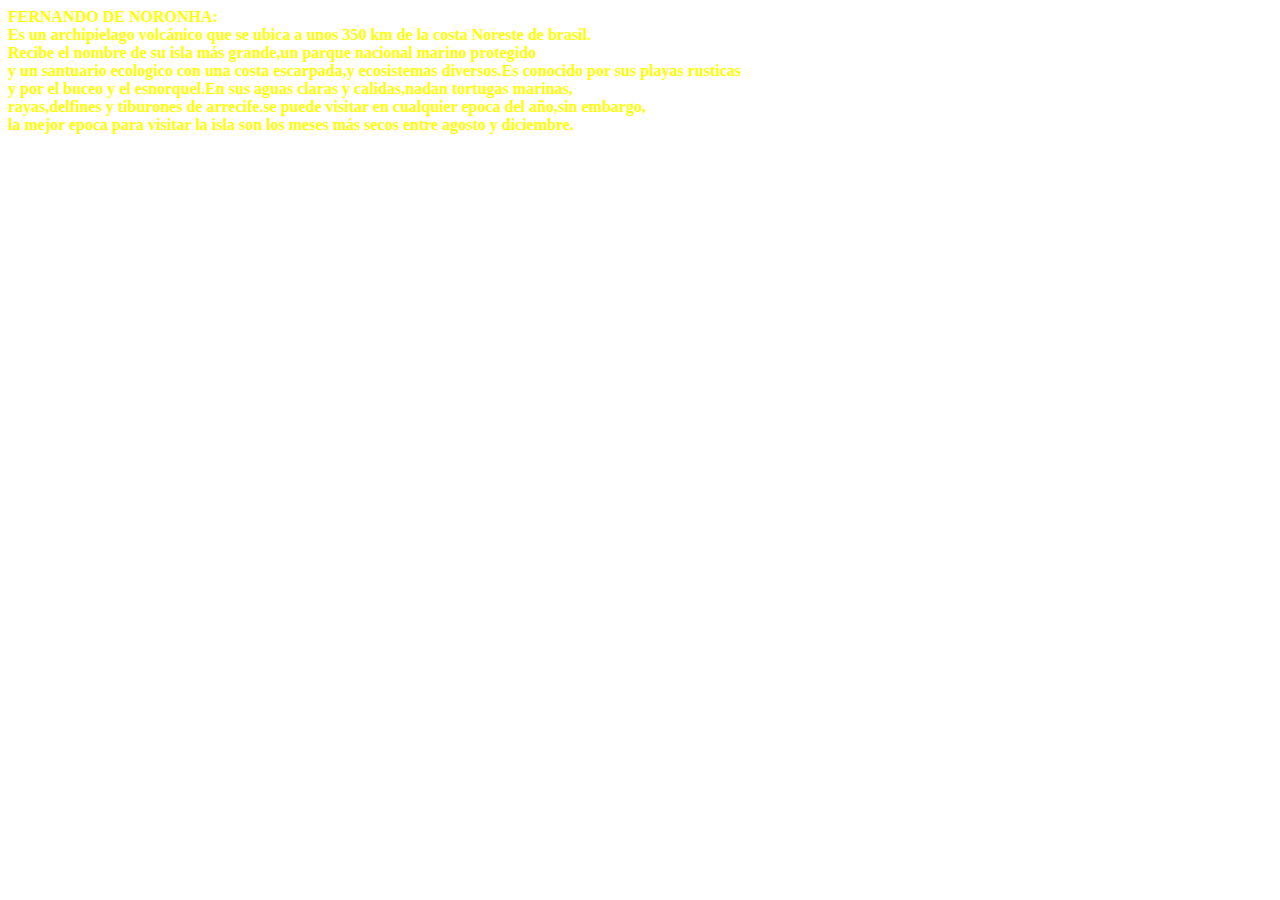
<file: info_brasil/infoBrasil_3.html>
<html>
    <head>
        <style>
        
            .barraParrafoContenido::-webkit-scrollbar{
                width: 7px;
            }
            .barraParrafoContenido::-webkit-scrollbar-thumb{
                background: #441454;
                border-radius: 5px;
            }
            
        </style>
    </head>
    <body class="barraParrafoContenido">
        <b style="color: yellow;">FERNANDO DE NORONHA:</b>
        <div style="color: yellow;">
            <b>Es un archipielago volcánico que se ubica a unos 350 km de la costa Noreste de brasil.<br>
                Recibe el nombre de su isla más grande,un parque nacional marino protegido<br>
                y un santuario ecologico con una costa escarpada,y ecosistemas diversos.Es conocido por sus playas rusticas <br>
                y por el buceo y el esnorquel.En sus aguas claras y calidas,nadan tortugas marinas,<br>
                rayas,delfines y tiburones de arrecife.se puede visitar en cualquier epoca del año,sin embargo,<br>
                la mejor epoca para visitar la isla son los meses más secos entre agosto y diciembre. </b> 
             <b></b> 
        </div>
    </body>
</html>
</file>
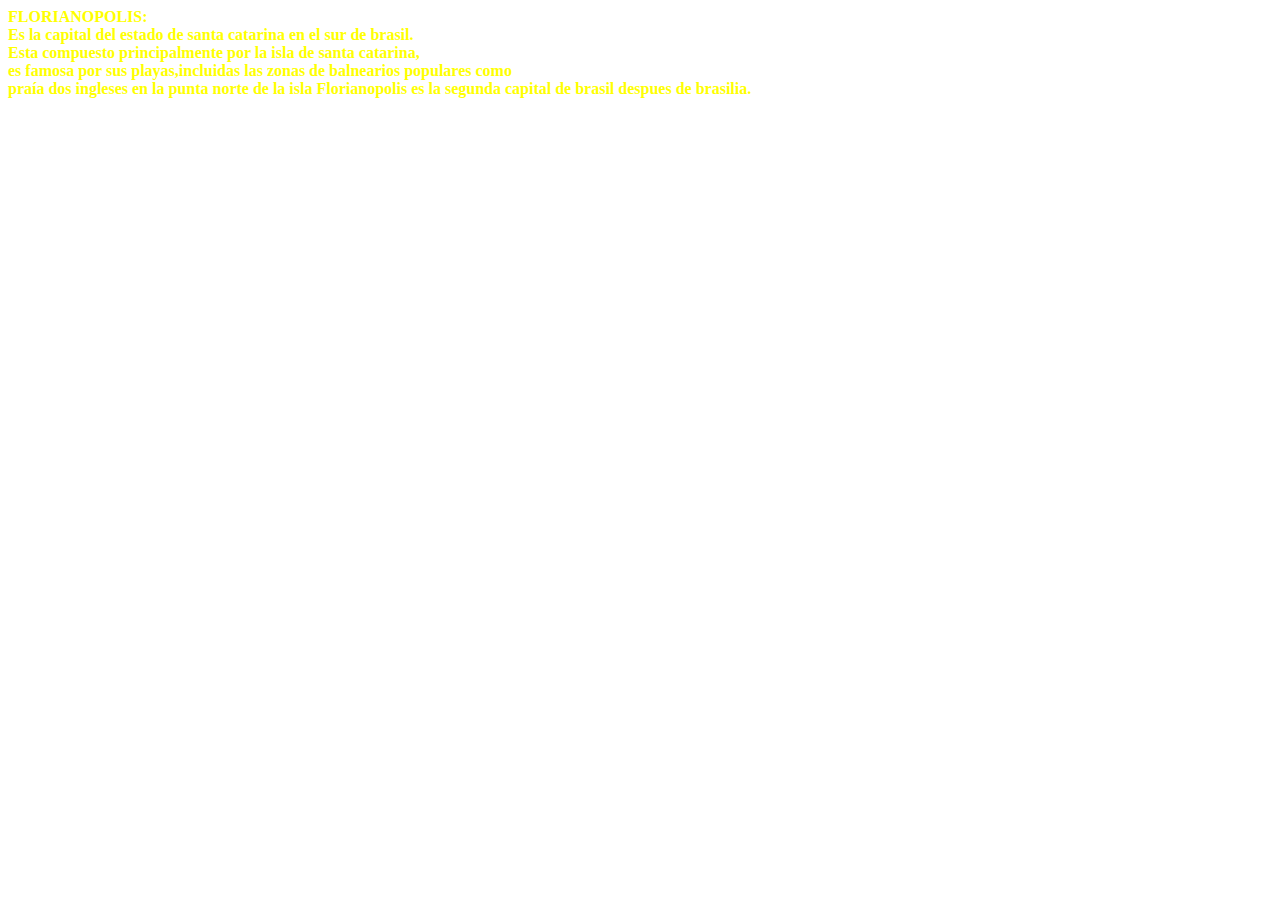
<file: info_brasil/infoBrasil_4.html>
<html>
    <head>
        <style>
        
            .barraParrafoContenido::-webkit-scrollbar{
                width: 7px;
            }
            .barraParrafoContenido::-webkit-scrollbar-thumb{
                background: #441454;
                border-radius: 5px;
            }
            
        </style>
    </head>
    <body class="barraParrafoContenido">
        <b style="color: yellow;">FLORIANOPOLIS:</b>
        <div style="color: yellow;">
            <b>Es la capital del estado de santa catarina en el sur de brasil.<br>
                Esta compuesto principalmente por la isla de santa catarina,<br>es famosa por sus playas,incluidas las zonas de balnearios populares como<br>
                praía dos ingleses en la punta norte de la isla</b> 
            <b>Florianopolis es la segunda capital de brasil despues de brasilia.</b>
        </div>
    </body>
</html>
</file>
<file: main.css>
.miNavbar{
    background: linear-gradient(180deg, rgb(68, 20, 84), rgb(59, 76, 0));
}
#mi_modal {
	background: linear-gradient(270deg, rgb(68, 20, 84), rgb(59, 76, 0));	
}

.miTitulo{
    font-family: 'Times New Roman', Times, serif;
    font-weight: bold;

    color: aliceblue;
    text-shadow: 5px 5px 3px #441454;
}
a{
    text-decoration: none;
}
body{
    box-sizing: border-box;
    background: linear-gradient(180deg, rgb(59, 76, 0), rgb(68, 20, 84));
}

.miForm{
    padding-right: 15px;
    padding-top: 8px;
}

.miBoton{
    background-color: #3b4c00;
}

.miParrafo{
    color: aliceblue;   
}

.miRow{
    border-radius: 10px;
    background-color: #3b4c00;
    border: solid 1px #441454;
    margin-top: 2px;
}

.miCarousel{
    border-radius: 7px;
}

.imagen{
    margin-top: 15px;
    border-radius: 5%;
}

footer{
    margin: 0px;
    padding: 0px;
}

.miPie{
    margin-top: 0px;
    padding-top: 10px;
}

@media screen and (max-width: 576px){
	.miParrafo{
		font-size: 12px;
	}
    .miTituloEtiqueta{
        font-size: 22px;
    }
}
.imagenContenido{
    padding: 5px;
    border: solid 1px #441454;
    border-top-left-radius:10px;
    border-top-right-radius: 10px;
    background-color: #3b4c00;
    border-bottom: none;
}
.parrafoContenido{
    /* color: #fcf304; */
    background-color: #3b4c00;
    border: solid 1px #441454;
    border-top: none;
    padding: 5px;
    /* text-align: justify; */
    margin-bottom: 0px;
}
@media screen and (max-width: 576px){
    .parrafoContenido{
        font-size: 12px;
    }
    .labelContenido{
        font-size: 14px;
    }
    .iframeParrafoContenido{
        min-height: 450px;
    }
}
.divformContenido{   
    border: solid 1px;
    margin-top: 0px;
    border-top: none;
    border-bottom-left-radius: 10px;
    border-bottom-right-radius: 10px;
    border-bottom-color: #441454;
    border-left-color: #441454;
    border-right: #441454;
    background-color: #3b4c00;
}
.inputContenido{
    cursor: pointer;
}
.labelContenido{
    color:antiquewhite;
}
.iframeParrafoContenido{
    color: #fcf304;
    text-align: justify;   
}
.iframeParrafoContenido::-webkit-scrollbar{
    width: 7px;
}
.iframeParrafoContenido::-webkit-scrollbar-thumb{
    background: #441454;
    border-radius: 5px;
}
</file>
<file: styles.css>
*{
	box-sizing: border-box;
}

.miNavbar{
    background: linear-gradient(180deg, rgb(68, 20, 84), rgb(59, 76, 0));
}

body{
	margin:0;
	background-image: url("imagenes/fondo-body.jpg");
	image-rendering: optimizeSpeed;
	background-repeat: no-repeat;
	background-size: cover;
	background-position: center;
}

.miForm{
    padding-right: 15px;
    padding-top: 8px;
}

.presentacion{
	font-size: 100px;
	padding-top: 5px;
	padding-bottom: 200px;
	font-family: sans-serif;
	text-align: center;
	color: cornflowerblue;
	text-shadow: 5px 5px 10px black;
	width: 100%;
}

.cabecera{
	text-align: center;
}

header{
	display: flex;
	justify-content: center;
	background-image: url("imagenes/image-header.jpg");
	image-rendering: optimizeSpeed;
	background-repeat: no-repeat;
	background-size: cover;
	background-position: center;	
}

.enlace{
	border-width: 0px;
	border-radius: 10px;
	font-family: sans-serif;
	text-align: center;
	padding-top: 20px;
	color: gray;
}

.flex-container {
	display: flex;
	justify-content: center;
	flex-wrap: wrap;
}

.master{
	display: flex;
	justify-content: center;
}

p{
	margin: 0px;
}

.titulo-targeta{
	text-align: center;
}

.nombre{
	padding-left: 15px;
}

.retoqueFoto img {
	border-radius: 30px;
	border: 1px;
	border-style: solid;
	border-color: gray;	
}

.retoqueFoto{
	transition: 0.4s ease;
}

.retoqueFoto:hover{
	transform: scale(2.5, 2.5);
}

.etiqueta {
	font-style: italic;
	font-family: cursive;
	width: 300px;
	height: 150px;
	margin: 20px;
	padding: 5px;
	background-image: url(imagenes/ispc.png);
	background-size: cover;
	background-color: cornflowerblue;
	justify-content: left;
	border-radius: 10px;
	box-shadow: 5px 5px 10px gray;
	transition: 0.3s ease;	
}

.etiqueta:hover{
	cursor: pointer;
	transform: scale(1.2, 1.2);
}

.materia{
	padding: 5px;
	padding-top: 0px;
	font-style: normal;
}

.foto {
	padding-left: 10px;
	display: flex;
}

footer{
    margin: 0px;
    padding: 0px;
	background-color: #441454;
}

.miPie{
    margin-top: 0px;
    padding-top: 10px;
	padding-bottom: 10px;
}

.boton{
	font-family: sans-serif;
	font-weight: bold;
	background-color: cornflowerblue;
	border: none;
	padding: 5px;
	margin: 0px;
	transition: 0.3s ease;
	border-radius: 5px;
	cursor: pointer;
	box-shadow: 4px 4px 10px gray;
}

.boton:hover{
	transform: translate(-5px, -5px );
	text-shadow: 1px 1px whitesmoke;
}

@media screen and (max-width: 2000px){
	.presentacion{
		font-size: 100px;
		padding-bottom: 600px;
	}
}

@media screen and (max-width: 1000px){
	.presentacion{
		font-size: 65px;
		padding-bottom: 400px;
	}
}

@media screen and (max-width: 600px){
	.presentacion{
		font-size: 40px;
	}
}
</file>
